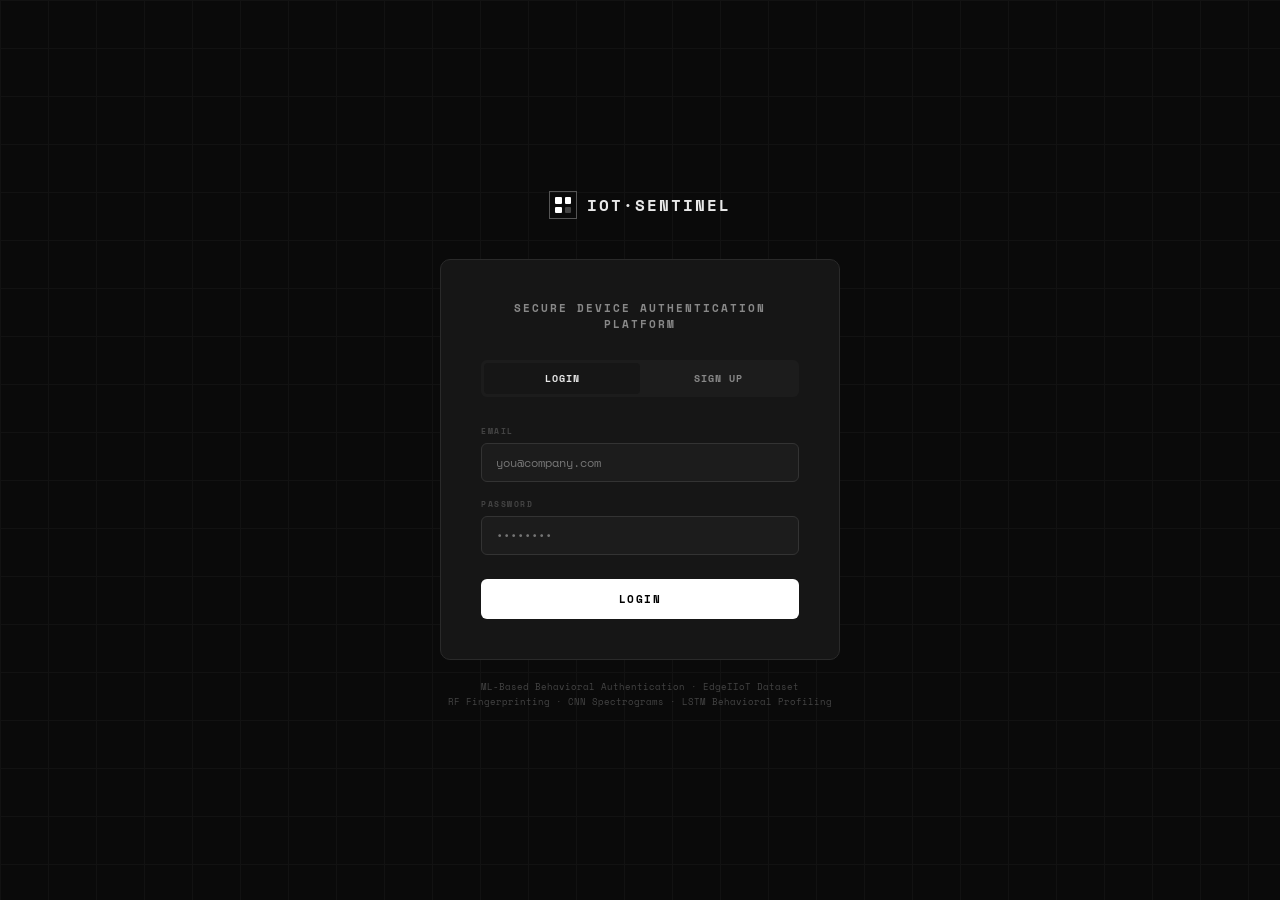
<file: index.html>
<!DOCTYPE html>
<html lang="en">

<head>
  <meta charset="UTF-8">
  <meta name="viewport" content="width=device-width, initial-scale=1.0">
  <title>IoT Sentinel — Device Authentication</title>
  <link rel="stylesheet" href="css/style.css">
  <link rel="preconnect" href="https://fonts.googleapis.com">
  <link
    href="https://fonts.googleapis.com/css2?family=Space+Mono:wght@400;700&family=Syne:wght@400;600;700;800&display=swap"
    rel="stylesheet">
</head>

<body>
  <div class="bg-grid"></div>

  <!-- Nav -->
  <nav class="nav">
    <div class="nav-brand">
      <div class="brand-mark"><span></span><span></span><span></span><span></span></div>
      <span class="brand-text">IOT·SENTINEL</span>
    </div>
    <div class="nav-links">
      <a href="#" class="nav-link active" data-page="dashboard">Dashboard</a>
      <a href="#" class="nav-link" data-page="sensors">Sensors</a>
      <a href="#" class="nav-link" data-page="analytics">Analytics</a>
      <a href="#" class="nav-link" data-page="alerts">
        Alerts <span class="badge" id="alertBadge"></span>
      </a>
    </div>
    <button class="btn-ghost small" onclick="logout()" style="margin-right:16px">Logout</button>
    <div class="nav-status">
      <div class="status-dot pulse" id="statusDot"></div>
      <span class="status-text" id="statusText">INITIALIZING</span>
    </div>
  </nav>

  <main class="main">

    <!-- Backend Status -->
    <div class="backend-bar" id="backendBar">
      <span class="dot"></span>
      <span id="backendMsg">Connecting to backend at backend-iot-sentinel-2.onrender.com ...</span>
    </div>

    <!-- Hero -->
    <section class="hero">
      <div class="hero-left">
        <div class="hero-tag">ML-Based Behavioral Authentication · EdgeIIoT Dataset</div>
        <h1 class="hero-title">Secure<br><span>Intelligent</span><br>IoT Auth</h1>
        <p class="hero-desc">
          RF fingerprinting via Random Forest + CNN spectrograms.
          LSTM behavioral profiling. Mean score ≥ 70% — trusted. Below — flagged.
        </p>
        <div class="hero-actions">
          <button class="btn-primary" id="runBtn" onclick="toggleAuth()">
            ▶ &nbsp;Run Authentication
          </button>
          <button class="btn-ghost" onclick="showPage('analytics')">Analytics</button>
          <button class="btn-ghost" onclick="showConnectModal()">+ Connect Device</button>
        </div>
      </div>
      <div class="hero-right">
        <div class="trust-meter-card">
          <span class="card-label">System Trust Score</span>
          <span class="threshold-tag">Threshold: 70%</span>
          <div class="trust-circle-wrap">
            <svg class="trust-circle" viewBox="0 0 160 160">
              <circle class="track" cx="80" cy="80" r="68" />
              <circle class="progress" id="trustArc" cx="80" cy="80" r="68" />
              <text class="score-text" x="80" y="74" text-anchor="middle" id="trustVal">--</text>
              <text class="score-sub" x="80" y="90" text-anchor="middle">TRUST</text>
            </svg>
          </div>
          <div class="trust-verdict" id="trustVerdict">AWAITING SCAN</div>
        </div>
      </div>
    </section>

    <!-- Stats -->
    <div class="stats-bar">
      <div class="stat-item">
        <span class="stat-value" id="statTotal">0</span>
        <span class="stat-label">Devices</span>
      </div>
      <div class="stat-divider"></div>
      <div class="stat-item">
        <span class="stat-value ok" id="statTrusted">0</span>
        <span class="stat-label">Trusted</span>
      </div>
      <div class="stat-divider"></div>
      <div class="stat-item">
        <span class="stat-value bad" id="statFlagged">0</span>
        <span class="stat-label">Flagged</span>
      </div>
      <div class="stat-divider"></div>
      <div class="stat-item">
        <span class="stat-value" id="statRF">--</span>
        <span class="stat-label">RF Accuracy</span>
      </div>
      <div class="stat-divider"></div>
      <div class="stat-item">
        <span class="stat-value" id="statCNN">--</span>
        <span class="stat-label">CNN Accuracy</span>
      </div>
      <div class="stat-divider"></div>
      <div class="stat-item">
        <span class="stat-value" id="statLSTM">--</span>
        <span class="stat-label">LSTM Accuracy</span>
      </div>
    </div>

    <!-- Dashboard Page -->
    <div class="dashboard-grid" id="pageDashboard">

      <!-- Sensor Monitor -->
      <div class="panel sensor-panel">
        <div class="panel-header">
          <h2 class="panel-title">Live Sensor Monitor</h2>
          <div class="panel-controls">
            <button class="ctrl-btn active" onclick="filterSensors('all', this)">All</button>
            <button class="ctrl-btn" onclick="filterSensors('trusted', this)">Trusted</button>
            <button class="ctrl-btn" onclick="filterSensors('flagged', this)">Flagged</button>
          </div>
        </div>
        <div class="sensor-grid" id="sensorGrid"></div>
      </div>

      <!-- Right Column -->
      <div class="right-col">

        <!-- RF + CNN -->
        <div class="panel">
          <div class="panel-header">
            <h2 class="panel-title">RF Spectrogram · CNN</h2>
            <span class="panel-badge">RF + CNN</span>
          </div>
          <div class="spectrogram-wrap">
            <canvas id="spectrogramCanvas" width="400" height="120"></canvas>
          </div>
          <div class="spec-axis">
            <span>0 Hz</span><span>Frequency Domain</span><span>5 GHz</span>
          </div>
          <br>
          <div class="model-scores">
            <div class="score-row">
              <span class="score-name">Random Forest</span>
              <div class="score-track">
                <div class="score-fill" id="rfFill"></div>
              </div>
              <span class="score-pct" id="rfPct">--</span>
            </div>
            <div class="score-row">
              <span class="score-name">CNN Eval</span>
              <div class="score-track">
                <div class="score-fill cnn" id="cnnFill"></div>
              </div>
              <span class="score-pct" id="cnnPct">--</span>
            </div>
            <div class="score-row">
              <span class="score-name">Mean Score</span>
              <div class="score-track">
                <div class="score-fill mean" id="meanFill"></div>
              </div>
              <span class="score-pct" id="meanPct">--</span>
            </div>
          </div>
        </div>

        <!-- LSTM -->
        <div class="panel">
          <div class="panel-header">
            <h2 class="panel-title">Behavioral Profile · LSTM</h2>
            <span class="panel-badge">LSTM</span>
          </div>
          <canvas id="lstmCanvas" width="400" height="100"></canvas>
          <div class="lstm-metrics">
            <div class="lm-item">
              <span class="lm-label">Pattern</span>
              <span class="lm-value" id="lmPattern">--</span>
            </div>
            <div class="lm-item">
              <span class="lm-label">Drift</span>
              <span class="lm-value" id="lmDrift">--</span>
            </div>
            <div class="lm-item">
              <span class="lm-label">Anomaly</span>
              <span class="lm-value" id="lmAnomaly">--</span>
            </div>
          </div>
        </div>

      </div>
    </div>

    <!-- Analytics Page -->
    <div class="dashboard-grid hidden" id="pageAnalytics">
      <div class="panel full-width">
        <div class="panel-header">
          <h2 class="panel-title">Analytics</h2>
        </div>
        <div class="analytics-grid">
          <div class="analytics-chart-wrap">
            <div class="chart-title">Authentication History</div>
            <canvas id="historyChart" width="600" height="180"></canvas>
          </div>
          <div class="analytics-chart-wrap">
            <div class="chart-title">Model Score Trend</div>
            <canvas id="trendChart" width="600" height="180"></canvas>
          </div>
          <div class="analytics-chart-wrap">
            <div class="chart-title">Attack Type Distribution</div>
            <canvas id="attackChart" width="400" height="180"></canvas>
          </div>
          <div class="analytics-chart-wrap">
            <div class="chart-title">Device Categories</div>
            <canvas id="deviceChart" width="400" height="180"></canvas>
          </div>
        </div>
      </div>
    </div>

    <!-- Sensors Page -->
    <div class="dashboard-grid hidden" id="pageSensors">
      <div class="panel full-width">
        <div class="panel-header">
          <h2 class="panel-title">Sensor Registry</h2>
          <span class="panel-badge">EDGEIIOT DATASET</span>
        </div>
        <div class="sensor-table-wrap">
          <table class="sensor-table">
            <thead>
              <tr>
                <th>Device ID</th>
                <th>Type</th>
                <th>Protocol</th>
                <th>RF Score</th>
                <th>CNN Score</th>
                <th>LSTM Score</th>
                <th>Mean Score</th>
                <th>Status</th>
                <th>Last Auth</th>
              </tr>
            </thead>
            <tbody id="sensorTableBody"></tbody>
          </table>
        </div>
      </div>
    </div>

    <!-- Alerts Page -->
    <div class="dashboard-grid hidden" id="pageAlerts">
      <div class="panel full-width">
        <div class="panel-header">
          <h2 class="panel-title">Security Alerts</h2>
          <button class="btn-ghost small" onclick="clearAlerts()">Clear All</button>
        </div>
        <div class="alerts-list" id="alertsList">
          <div class="no-alerts">No alerts. System monitoring active.</div>
        </div>
      </div>
    </div>

  </main>

  <!-- Flag Modal -->
  <div class="modal-overlay hidden" id="alertModal">
    <div class="modal">
      <div class="modal-icon">⚑</div>
      <h2 class="modal-title">SECURITY FLAG</h2>
      <p class="modal-sensor" id="modalDevice">--</p>
      <p class="modal-desc" id="modalDesc">Trust score below threshold.</p>
      <div class="modal-score-display">
        <span class="modal-score-val" id="modalScore">--</span>
        <span class="modal-score-label">MEAN SCORE</span>
      </div>
      <div class="modal-actions">
        <button class="btn-danger" onclick="dismissModal()">Dismiss</button>
        <button class="btn-primary" onclick="dismissModal()">Re-check</button>
      </div>
    </div>
  </div>

  <!-- Connect Device Modal -->
  <div class="modal-overlay hidden" id="connectModal">
    <div class="modal" style="max-width:520px;text-align:left;padding:32px">
      <div style="display:flex;justify-content:space-between;align-items:center;margin-bottom:24px">
        <h2 class="modal-title" style="color:var(--text);font-size:13px">CONNECT YOUR DEVICE</h2>
        <button class="btn-ghost small" onclick="closeConnectModal()">✕</button>
      </div>

      <div style="margin-bottom:16px">
        <label class="card-label" style="display:block;margin-bottom:6px">Device ID</label>
        <input id="connectDeviceId" type="text" placeholder="e.g. FACTORY-TEMP-01" style="width:100%;background:var(--surface2);border:1px solid var(--border2);
                 color:var(--text);padding:10px 14px;border-radius:var(--radius);
                 font-family:var(--mono);font-size:11px;outline:none;box-sizing:border-box" />
      </div>

      <div style="margin-bottom:20px">
        <label class="card-label" style="display:block;margin-bottom:6px">Device Type</label>
        <select id="connectDeviceType" style="width:100%;background:var(--surface2);border:1px solid var(--border2);
                 color:var(--text);padding:10px 14px;border-radius:var(--radius);
                 font-family:var(--mono);font-size:11px;outline:none;box-sizing:border-box">
          <option>Temperature Sensor</option>
          <option>Humidity Sensor</option>
          <option>Camera Module</option>
          <option>Motion Detector</option>
          <option>Smart Meter</option>
          <option>Industrial PLC</option>
          <option>Network Gateway</option>
          <option>GPS Tracker</option>
          <option>Gas Detector</option>
          <option>Pressure Sensor</option>
          <option>Vibration Sensor</option>
          <option>Custom Device</option>
        </select>
      </div>

      <button class="btn-primary" style="width:100%;justify-content:center;margin-bottom:20px"
        onclick="generateConnectCode()">Generate Connection Code</button>

      <div id="connectInstructions" class="hidden">
        <div class="card-label" style="margin-bottom:8px">RUN THIS PYTHON SCRIPT ON YOUR DEVICE</div>
        <div style="background:#000;border:1px solid var(--border);border-radius:var(--radius);
                    padding:14px;font-family:var(--mono);font-size:9px;color:#ccc;
                    word-break:break-all;line-height:1.8;max-height:220px;overflow-y:auto" id="connectCode"></div>
        <div style="display:flex;gap:8px;margin-top:10px">
          <button class="btn-ghost" style="flex:1;justify-content:center" onclick="copyConnectCode()">Copy
            Script</button>
          <button class="btn-ghost" style="flex:1;justify-content:center" onclick="closeConnectModal()">Done</button>
        </div>
        <p style="font-family:var(--mono);font-size:8px;color:var(--text3);
                  margin-top:12px;line-height:1.7">
          Requirements: Python 3 + pip install requests<br>
          Device will appear in dashboard within 30 seconds of running the script.
        </p>
      </div>
    </div>
  </div>

  <!-- Toasts -->
  <div class="toast-container" id="toastContainer"></div>

  <script src="js/data.js"></script>
  <script src="js/charts.js"></script>
  <script src="js/auth.js"></script>
  <script src="js/app.js"></script>
</body>

</html>
</file>
<file: css/style.css>
:root {
  --bg: #0a0a0a;
  --bg2: #111111;
  --surface: #161616;
  --surface2: #1c1c1c;
  --border: #2a2a2a;
  --border2: #333333;
  --text: #e8e8e8;
  --text2: #888888;
  --text3: #444444;
  --white: #ffffff;
  --green: #4caf50;
  --red: #e53935;
  --yellow: #ffa000;
  --mono: 'Space Mono', monospace;
  --sans: 'Syne', sans-serif;
  --radius: 6px;
}

*,
*::before,
*::after {
  box-sizing: border-box;
  margin: 0;
  padding: 0;
}

html {
  scroll-behavior: smooth;
}

body {
  background: var(--bg);
  color: var(--text);
  font-family: var(--sans);
  min-height: 100vh;
  overflow-x: hidden;
}

/* Subtle grid background */
.bg-grid {
  position: fixed;
  inset: 0;
  background-image:
    linear-gradient(var(--border) 1px, transparent 1px),
    linear-gradient(90deg, var(--border) 1px, transparent 1px);
  background-size: 48px 48px;
  opacity: 0.3;
  pointer-events: none;
  z-index: 0;
}

/* ── NAV ── */
.nav {
  position: sticky;
  top: 0;
  z-index: 100;
  display: flex;
  align-items: center;
  justify-content: space-between;
  padding: 0 32px;
  height: 56px;
  background: rgba(10, 10, 10, 0.95);
  border-bottom: 1px solid var(--border);
  backdrop-filter: blur(12px);
}

.nav-brand {
  display: flex;
  align-items: center;
  gap: 10px;
}

.brand-mark {
  width: 24px;
  height: 24px;
  border: 1.5px solid var(--text2);
  display: grid;
  grid-template-columns: 1fr 1fr;
  gap: 3px;
  padding: 4px;
}

.brand-mark span {
  background: var(--white);
  border-radius: 1px;
}

.brand-mark span:last-child {
  background: var(--text3);
}

.brand-text {
  font-family: var(--mono);
  font-size: 13px;
  font-weight: 700;
  letter-spacing: 1px;
  color: var(--text);
}

.nav-links {
  display: flex;
  gap: 2px;
}

.nav-link {
  padding: 5px 14px;
  font-family: var(--mono);
  font-size: 10px;
  font-weight: 700;
  letter-spacing: 1.5px;
  text-transform: uppercase;
  color: var(--text2);
  text-decoration: none;
  border-radius: var(--radius);
  transition: all 0.15s;
}

.nav-link:hover {
  color: var(--text);
  background: var(--surface);
}

.nav-link.active {
  color: var(--white);
  background: var(--surface2);
}

.badge {
  display: inline-flex;
  align-items: center;
  justify-content: center;
  width: 16px;
  height: 16px;
  background: var(--red);
  color: white;
  font-size: 8px;
  font-weight: 700;
  border-radius: 50%;
  margin-left: 4px;
}

.badge:empty,
.badge[data-empty] {
  display: none;
}

.nav-status {
  display: flex;
  align-items: center;
  gap: 6px;
}

.status-dot {
  width: 6px;
  height: 6px;
  border-radius: 50%;
  background: var(--green);
}

.status-dot.pulse {
  animation: pulse 2.5s infinite;
}

@keyframes pulse {

  0%,
  100% {
    opacity: 1;
  }

  50% {
    opacity: 0.3;
  }
}

.status-text {
  font-family: var(--mono);
  font-size: 9px;
  font-weight: 700;
  letter-spacing: 2px;
  color: var(--text2);
}

/* ── MAIN ── */
.main {
  position: relative;
  z-index: 1;
  max-width: 1360px;
  margin: 0 auto;
  padding: 32px;
}

/* ── HERO ── */
.hero {
  display: grid;
  grid-template-columns: 1fr 300px;
  gap: 48px;
  align-items: start;
  padding: 48px 0 40px;
  border-bottom: 1px solid var(--border);
  margin-bottom: 32px;
}

.hero-tag {
  font-family: var(--mono);
  font-size: 9px;
  font-weight: 700;
  letter-spacing: 2.5px;
  color: var(--text2);
  text-transform: uppercase;
  margin-bottom: 20px;
}

.hero-title {
  font-family: var(--sans);
  font-size: clamp(36px, 4vw, 56px);
  font-weight: 800;
  line-height: 1.05;
  letter-spacing: -1.5px;
  color: var(--white);
  margin-bottom: 16px;
}

.hero-title span {
  color: var(--text2);
}

.hero-desc {
  font-size: 14px;
  font-weight: 400;
  color: var(--text2);
  line-height: 1.7;
  max-width: 440px;
  margin-bottom: 28px;
}

.hero-actions {
  display: flex;
  gap: 10px;
  align-items: center;
}

.btn-primary {
  display: inline-flex;
  align-items: center;
  gap: 8px;
  padding: 10px 22px;
  background: var(--white);
  color: #000;
  font-family: var(--mono);
  font-size: 10px;
  font-weight: 700;
  letter-spacing: 1.5px;
  text-transform: uppercase;
  border: none;
  border-radius: var(--radius);
  cursor: pointer;
  transition: all 0.15s;
}

.btn-primary:hover {
  background: #d0d0d0;
}

.btn-primary:active {
  transform: scale(0.98);
}

.btn-ghost {
  display: inline-flex;
  align-items: center;
  gap: 8px;
  padding: 10px 22px;
  background: transparent;
  color: var(--text2);
  font-family: var(--mono);
  font-size: 10px;
  font-weight: 700;
  letter-spacing: 1.5px;
  text-transform: uppercase;
  border: 1px solid var(--border2);
  border-radius: var(--radius);
  cursor: pointer;
  transition: all 0.15s;
}

.btn-ghost:hover {
  color: var(--text);
  border-color: var(--text3);
}

.btn-ghost.small {
  padding: 5px 14px;
  font-size: 9px;
}

/* Trust Circle */
.trust-meter-card {
  background: var(--surface);
  border: 1px solid var(--border);
  border-radius: var(--radius);
  padding: 24px;
}

.card-label {
  font-family: var(--mono);
  font-size: 8px;
  font-weight: 700;
  letter-spacing: 2px;
  color: var(--text3);
  text-transform: uppercase;
  display: block;
  margin-bottom: 4px;
}

.threshold-tag {
  font-family: var(--mono);
  font-size: 9px;
  font-weight: 700;
  letter-spacing: 1px;
  color: var(--yellow);
  display: block;
  margin-bottom: 16px;
}

.trust-circle-wrap {
  display: flex;
  justify-content: center;
  margin-bottom: 16px;
}

.trust-circle {
  width: 160px;
  height: 160px;
  transform: rotate(-90deg);
}

.trust-circle .track {
  fill: none;
  stroke: var(--border);
  stroke-width: 8;
}

.trust-circle .progress {
  fill: none;
  stroke: var(--white);
  stroke-width: 8;
  stroke-linecap: butt;
  stroke-dasharray: 502;
  stroke-dashoffset: 502;
  transition: stroke-dashoffset 1s ease, stroke 0.4s;
}

.trust-circle .score-text {
  fill: var(--white);
  font-family: 'Space Mono', monospace;
  font-size: 28px;
  font-weight: 700;
  transform: rotate(90deg);
  transform-origin: center;
}

.trust-circle .score-sub {
  fill: var(--text3);
  font-family: 'Space Mono', monospace;
  font-size: 7px;
  letter-spacing: 2px;
  transform: rotate(90deg);
  transform-origin: center;
}

.trust-verdict {
  text-align: center;
  font-family: var(--mono);
  font-size: 10px;
  font-weight: 700;
  letter-spacing: 2px;
  color: var(--text2);
  padding: 8px;
  border: 1px solid var(--border);
  border-radius: var(--radius);
}

.trust-verdict.trusted {
  color: var(--green);
  border-color: rgba(76, 175, 80, 0.3);
}

.trust-verdict.flagged {
  color: var(--red);
  border-color: rgba(229, 57, 53, 0.3);
}

/* ── STATS BAR ── */
.stats-bar {
  display: flex;
  align-items: center;
  background: var(--surface);
  border: 1px solid var(--border);
  border-radius: var(--radius);
  padding: 0 32px;
  margin-bottom: 24px;
  height: 72px;
}

.stat-item {
  flex: 1;
  text-align: center;
}

.stat-value {
  display: block;
  font-family: var(--mono);
  font-size: 24px;
  font-weight: 700;
  color: var(--white);
  margin-bottom: 2px;
}

.stat-value.ok {
  color: var(--green);
}

.stat-value.bad {
  color: var(--red);
}

.stat-label {
  font-family: var(--mono);
  font-size: 8px;
  font-weight: 700;
  letter-spacing: 2px;
  color: var(--text3);
  text-transform: uppercase;
}

.stat-divider {
  width: 1px;
  height: 32px;
  background: var(--border);
}

/* ── GRID ── */
.dashboard-grid {
  display: grid;
  grid-template-columns: 1fr 360px;
  gap: 16px;
}

.dashboard-grid.hidden {
  display: none;
}

.full-width {
  grid-column: 1 / -1;
}

.right-col {
  display: flex;
  flex-direction: column;
  gap: 16px;
}

/* ── PANEL ── */
.panel {
  background: var(--surface);
  border: 1px solid var(--border);
  border-radius: var(--radius);
  padding: 20px;
  overflow: hidden;
}

.panel-header {
  display: flex;
  align-items: center;
  justify-content: space-between;
  margin-bottom: 16px;
}

.panel-title {
  font-family: var(--sans);
  font-size: 13px;
  font-weight: 700;
  color: var(--text);
  letter-spacing: -0.2px;
}

.panel-badge {
  font-family: var(--mono);
  font-size: 8px;
  font-weight: 700;
  letter-spacing: 1px;
  color: var(--text2);
  border: 1px solid var(--border2);
  padding: 2px 8px;
  border-radius: 3px;
}

.panel-controls {
  display: flex;
  gap: 3px;
}

.ctrl-btn {
  padding: 3px 10px;
  background: transparent;
  color: var(--text2);
  font-family: var(--mono);
  font-size: 9px;
  font-weight: 700;
  letter-spacing: 1px;
  border: 1px solid var(--border);
  border-radius: 3px;
  cursor: pointer;
  transition: all 0.15s;
}

.ctrl-btn:hover {
  color: var(--text);
  border-color: var(--border2);
}

.ctrl-btn.active {
  color: var(--white);
  background: var(--surface2);
  border-color: var(--border2);
}

/* ── SENSOR GRID ── */
.sensor-grid {
  display: grid;
  grid-template-columns: repeat(auto-fill, minmax(120px, 1fr));
  gap: 8px;
  max-height: 440px;
  overflow-y: auto;
  padding-right: 2px;
}

.sensor-grid::-webkit-scrollbar {
  width: 3px;
}

.sensor-grid::-webkit-scrollbar-thumb {
  background: var(--border2);
}

.sensor-card {
  background: var(--surface2);
  border: 1px solid var(--border);
  border-radius: var(--radius);
  padding: 12px;
  cursor: pointer;
  transition: border-color 0.2s, transform 0.2s;
  position: relative;
  overflow: hidden;
}

.sensor-card::after {
  content: '';
  position: absolute;
  top: 0;
  left: 0;
  right: 0;
  height: 1px;
  background: var(--border2);
  transition: background 0.3s;
}

.sensor-card.trusted::after {
  background: var(--green);
}

.sensor-card.flagged::after {
  background: var(--red);
}

.sensor-card.scanning::after {
  background: linear-gradient(90deg, transparent, var(--white), transparent);
  animation: scan 1.2s linear infinite;
}

@keyframes scan {
  from {
    transform: translateX(-100%);
  }

  to {
    transform: translateX(200%);
  }
}

.sensor-card:hover {
  border-color: var(--border2);
}

.sensor-card.flagged {
  border-color: rgba(229, 57, 53, 0.2);
}

.sc-id {
  font-family: var(--mono);
  font-size: 8px;
  font-weight: 700;
  letter-spacing: 1px;
  color: var(--text3);
  margin-bottom: 4px;
}

.sc-type {
  font-size: 10px;
  font-weight: 600;
  color: var(--text2);
  margin-bottom: 8px;
  white-space: nowrap;
  overflow: hidden;
  text-overflow: ellipsis;
}

.sc-score-row {
  display: flex;
  align-items: flex-end;
  justify-content: space-between;
}

.sc-score {
  font-family: var(--mono);
  font-size: 20px;
  font-weight: 700;
  color: var(--text);
}

.sc-score.trusted {
  color: var(--green);
}

.sc-score.flagged {
  color: var(--red);
}

.sc-pct {
  font-family: var(--mono);
  font-size: 8px;
  color: var(--text3);
  margin-bottom: 2px;
}

.sc-icon {
  font-size: 12px;
  color: var(--text3);
}

.sc-icon.trusted {
  color: var(--green);
}

.sc-icon.flagged {
  color: var(--red);
}

/* ── SPECTROGRAM ── */
.spectrogram-wrap {
  background: #000;
  border: 1px solid var(--border);
  border-radius: var(--radius);
  overflow: hidden;
  margin-bottom: 14px;
}

#spectrogramCanvas {
  display: block;
  width: 100%;
}

.spec-axis {
  display: flex;
  justify-content: space-between;
  padding: 3px 8px;
  font-family: var(--mono);
  font-size: 8px;
  color: var(--text3);
  background: var(--surface2);
}

/* Model score bars */
.model-scores {
  display: flex;
  flex-direction: column;
  gap: 8px;
}

.score-row {
  display: flex;
  align-items: center;
  gap: 8px;
}

.score-name {
  font-family: var(--mono);
  font-size: 9px;
  font-weight: 700;
  color: var(--text2);
  width: 90px;
  flex-shrink: 0;
}

.score-track {
  flex: 1;
  height: 4px;
  background: var(--border);
  border-radius: 2px;
  overflow: hidden;
}

.score-fill {
  height: 100%;
  border-radius: 2px;
  background: var(--white);
  width: 0%;
  transition: width 0.8s ease;
}

.score-fill.cnn {
  background: #999;
}

.score-fill.mean {
  background: var(--white);
}

.score-fill.low {
  background: var(--red);
}

.score-pct {
  font-family: var(--mono);
  font-size: 10px;
  font-weight: 700;
  color: var(--text);
  width: 40px;
  text-align: right;
}

/* ── LSTM ── */
#lstmCanvas {
  display: block;
  width: 100%;
  border-radius: var(--radius);
  margin-bottom: 12px;
}

.lstm-metrics {
  display: grid;
  grid-template-columns: repeat(3, 1fr);
  gap: 6px;
}

.lm-item {
  background: var(--surface2);
  border: 1px solid var(--border);
  border-radius: var(--radius);
  padding: 10px 8px;
  text-align: center;
}

.lm-label {
  display: block;
  font-family: var(--mono);
  font-size: 7px;
  font-weight: 700;
  letter-spacing: 1px;
  color: var(--text3);
  text-transform: uppercase;
  margin-bottom: 4px;
}

.lm-value {
  display: block;
  font-family: var(--mono);
  font-size: 11px;
  font-weight: 700;
  color: var(--text);
}

/* ── ANALYTICS ── */
.analytics-grid {
  display: grid;
  grid-template-columns: 1fr 1fr;
  gap: 16px;
}

.analytics-chart-wrap {
  background: var(--surface2);
  border: 1px solid var(--border);
  border-radius: var(--radius);
  padding: 16px;
}

.chart-title {
  font-family: var(--mono);
  font-size: 9px;
  font-weight: 700;
  letter-spacing: 1.5px;
  color: var(--text2);
  text-transform: uppercase;
  margin-bottom: 14px;
}

.analytics-chart-wrap canvas {
  display: block;
  width: 100% !important;
}

/* ── ALERTS ── */
.alerts-list {
  display: flex;
  flex-direction: column;
  gap: 6px;
}

.no-alerts {
  text-align: center;
  padding: 60px;
  font-family: var(--mono);
  font-size: 11px;
  color: var(--text3);
}

.alert-item {
  display: flex;
  align-items: center;
  gap: 14px;
  padding: 14px 16px;
  background: var(--surface2);
  border: 1px solid var(--border);
  border-left: 2px solid var(--red);
  border-radius: var(--radius);
  animation: slideIn 0.25s ease;
}

@keyframes slideIn {
  from {
    opacity: 0;
    transform: translateX(-8px);
  }

  to {
    opacity: 1;
    transform: translateX(0);
  }
}

.alert-icon {
  font-size: 16px;
}

.alert-content {
  flex: 1;
}

.alert-title {
  font-family: var(--mono);
  font-size: 11px;
  font-weight: 700;
  color: var(--red);
  margin-bottom: 3px;
}

.alert-detail {
  font-family: var(--mono);
  font-size: 9px;
  color: var(--text2);
}

.alert-time {
  font-family: var(--mono);
  font-size: 9px;
  color: var(--text3);
  flex-shrink: 0;
}

/* ── SENSOR TABLE ── */
.sensor-table-wrap {
  overflow-x: auto;
}

.sensor-table {
  width: 100%;
  border-collapse: collapse;
}

.sensor-table th {
  text-align: left;
  padding: 8px 14px;
  font-family: var(--mono);
  font-size: 8px;
  font-weight: 700;
  letter-spacing: 2px;
  text-transform: uppercase;
  color: var(--text3);
  border-bottom: 1px solid var(--border);
}

.sensor-table td {
  padding: 10px 14px;
  font-family: var(--mono);
  font-size: 10px;
  color: var(--text2);
  border-bottom: 1px solid rgba(255, 255, 255, 0.03);
}

.sensor-table tr:hover td {
  background: rgba(255, 255, 255, 0.02);
}

.td-ok {
  color: var(--green) !important;
  font-weight: 700;
}

.td-bad {
  color: var(--red) !important;
  font-weight: 700;
}

.td-hi {
  color: var(--text);
}

.td-med {
  color: var(--yellow);
}

.td-lo {
  color: var(--red);
}

/* ── MODAL ── */
.modal-overlay {
  position: fixed;
  inset: 0;
  background: rgba(0, 0, 0, 0.88);
  backdrop-filter: blur(6px);
  z-index: 1000;
  display: flex;
  align-items: center;
  justify-content: center;
}

.modal-overlay.hidden {
  display: none;
}

.modal {
  background: var(--surface);
  border: 1px solid var(--border2);
  border-top: 2px solid var(--red);
  border-radius: var(--radius);
  padding: 40px 36px;
  max-width: 380px;
  width: 90%;
  text-align: center;
  animation: modalIn 0.25s ease;
}

@keyframes modalIn {
  from {
    opacity: 0;
    transform: scale(0.92) translateY(-10px);
  }

  to {
    opacity: 1;
    transform: scale(1) translateY(0);
  }
}

.modal-icon {
  font-size: 32px;
  margin-bottom: 12px;
}

.modal-title {
  font-family: var(--mono);
  font-size: 14px;
  font-weight: 700;
  letter-spacing: 2px;
  color: var(--red);
  margin-bottom: 6px;
}

.modal-sensor {
  font-family: var(--mono);
  font-size: 11px;
  color: var(--text2);
  margin-bottom: 8px;
}

.modal-desc {
  font-size: 12px;
  color: var(--text2);
  line-height: 1.65;
  margin-bottom: 20px;
}

.modal-score-display {
  background: var(--surface2);
  border: 1px solid var(--border);
  border-radius: var(--radius);
  padding: 16px;
  margin-bottom: 24px;
}

.modal-score-val {
  display: block;
  font-family: var(--mono);
  font-size: 36px;
  font-weight: 700;
  color: var(--red);
  margin-bottom: 2px;
}

.modal-score-label {
  font-family: var(--mono);
  font-size: 8px;
  font-weight: 700;
  letter-spacing: 2px;
  color: var(--text3);
}

.modal-actions {
  display: flex;
  gap: 10px;
}

.btn-danger {
  flex: 1;
  padding: 10px;
  background: transparent;
  color: var(--red);
  border: 1px solid rgba(229, 57, 53, 0.3);
  border-radius: var(--radius);
  font-family: var(--mono);
  font-size: 10px;
  font-weight: 700;
  letter-spacing: 1px;
  cursor: pointer;
  transition: all 0.15s;
}

.btn-danger:hover {
  background: rgba(229, 57, 53, 0.08);
}

.modal-actions .btn-primary {
  flex: 1;
}

/* ── BACKEND STATUS ── */
.backend-bar {
  display: flex;
  align-items: center;
  gap: 10px;
  padding: 8px 16px;
  background: var(--surface2);
  border: 1px solid var(--border);
  border-radius: var(--radius);
  margin-bottom: 16px;
  font-family: var(--mono);
  font-size: 9px;
  font-weight: 700;
  letter-spacing: 1px;
  color: var(--text2);
}

.backend-bar .dot {
  width: 6px;
  height: 6px;
  border-radius: 50%;
  background: var(--text3);
}

.backend-bar.connected .dot {
  background: var(--green);
}

.backend-bar.connected {
  color: var(--text2);
}

.backend-bar.error .dot {
  background: var(--red);
}

/* ── TOASTS ── */
.toast-container {
  position: fixed;
  bottom: 20px;
  right: 20px;
  z-index: 2000;
  display: flex;
  flex-direction: column;
  gap: 6px;
}

.toast {
  background: var(--surface2);
  border: 1px solid var(--border2);
  border-radius: var(--radius);
  padding: 12px 18px;
  font-family: var(--mono);
  font-size: 11px;
  font-weight: 700;
  color: var(--text);
  display: flex;
  align-items: center;
  gap: 8px;
  min-width: 260px;
  box-shadow: 0 8px 24px rgba(0, 0, 0, 0.6);
  animation: toastIn 0.25s ease;
}

.toast.ok {
  border-left: 2px solid var(--green);
}

.toast.fail {
  border-left: 2px solid var(--red);
}

.toast.info {
  border-left: 2px solid var(--text3);
}

@keyframes toastIn {
  from {
    opacity: 0;
    transform: translateX(12px);
  }

  to {
    opacity: 1;
    transform: translateX(0);
  }
}

/* ── SCROLLBAR ── */
::-webkit-scrollbar {
  width: 4px;
  height: 4px;
}

::-webkit-scrollbar-thumb {
  background: var(--border2);
  border-radius: 2px;
}

/* ── RESPONSIVE ── */
@media (max-width: 1050px) {
  .hero {
    grid-template-columns: 1fr;
  }

  .dashboard-grid {
    grid-template-columns: 1fr;
  }
}

@media (max-width: 720px) {
  .main {
    padding: 16px;
  }

  .nav {
    padding: 0 16px;
  }

  .nav-links .nav-link:not(.active) {
    display: none;
  }

  .analytics-grid {
    grid-template-columns: 1fr;
  }
}
</file>
